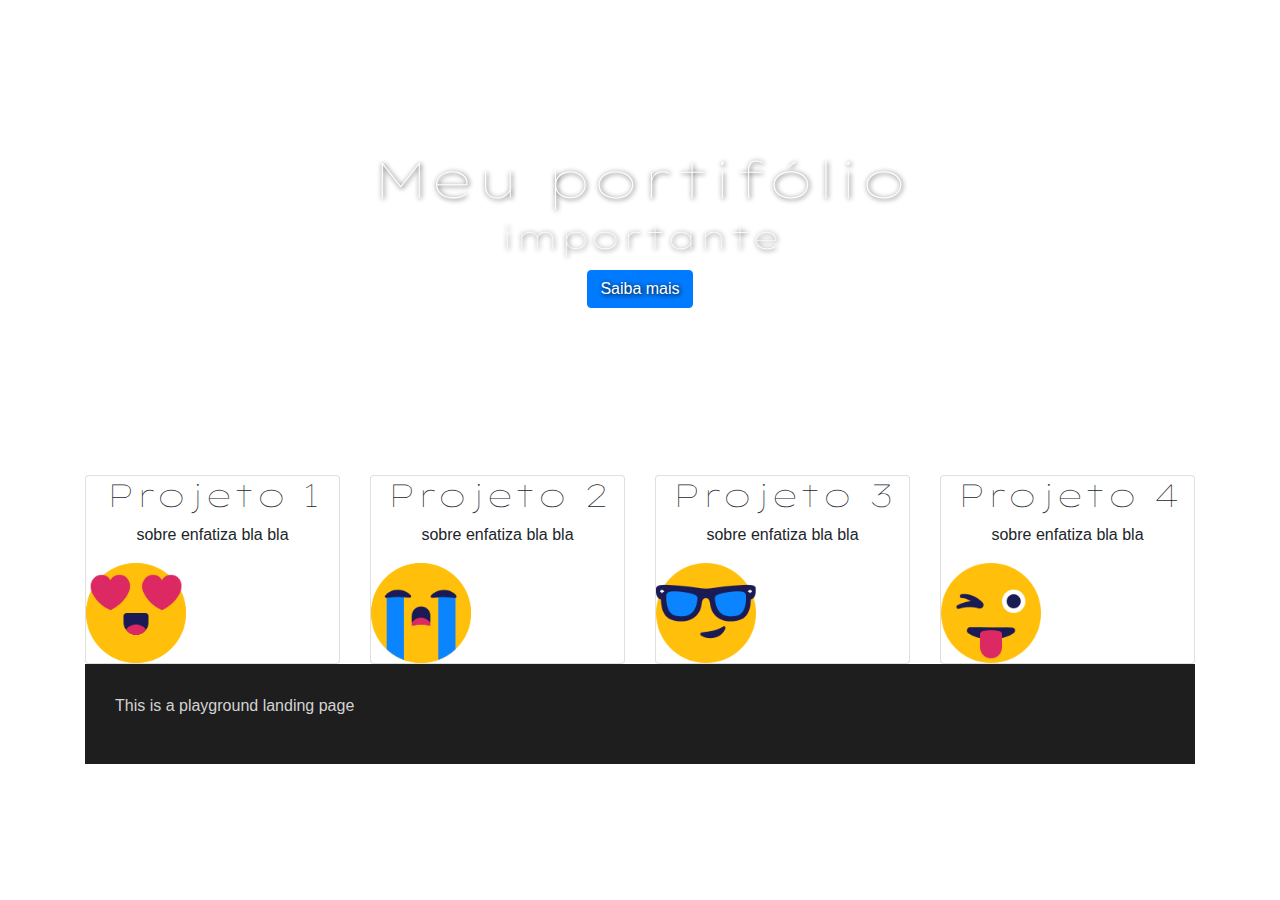
<file: index.html>
<!DOCTYPE html>
<html lang="en">
<head>
    <meta charset="UTF-8">
    <meta name="viewport" content="width=device-width, initial-scale=1.0">
    <meta http-equiv="X-UA-Compatible" content="ie=edge">
    <title>Document</title>
    <link href="https://fonts.googleapis.com/css?family=Lexend+Zetta&display=swap" rel="stylesheet">
    <link rel="stylesheet" href="https://stackpath.bootstrapcdn.com/bootstrap/4.3.1/css/bootstrap.min.css" integrity="sha384-ggOyR0iXCbMQv3Xipma34MD+dH/1fQ784/j6cY/iJTQUOhcWr7x9JvoRxT2MZw1T" crossorigin="anonymous">
    <script src="https://code.jquery.com/jquery-3.3.1.slim.min.js" integrity="sha384-q8i/X+965DzO0rT7abK41JStQIAqVgRVzpbzo5smXKp4YfRvH+8abtTE1Pi6jizo" crossorigin="anonymous"></script>
    <script src="https://cdnjs.cloudflare.com/ajax/libs/popper.js/1.14.7/umd/popper.min.js" integrity="sha384-UO2eT0CpHqdSJQ6hJty5KVphtPhzWj9WO1clHTMGa3JDZwrnQq4sF86dIHNDz0W1" crossorigin="anonymous"></script>
    <script src="https://stackpath.bootstrapcdn.com/bootstrap/4.3.1/js/bootstrap.min.js" integrity="sha384-JjSmVgyd0p3pXB1rRibZUAYoIIy6OrQ6VrjIEaFf/nJGzIxFDsf4x0xIM+B07jRM" crossorigin="anonymous"></script>
    <link rel="stylesheet" href="style.css">
</head>
<body>
    <div id="header">
       <h1>Meu portifólio</h1>
        <h2>importante</h2>
        <!--<img src="imagens/jefferson.jpg" alt="foto de jefferson Lima Morais">-->
        <p>
            <a href="#" class="btn btn-primary">Saiba mais</a>
        </p>
    </div>

    <div class="container">
        <div class="row">
            <div class="col-xs-12 col-sm-6 col-md-3">
                <div class="card text-center" >
                <h2>Projeto 1</h2>
                <p> sobre <strong>enfatiza </strong>bla bla</p>
                <img src="imagens/amando.png" alt="" width="100">
                </div>
            </div>

            <div class="col-xs-12 col-sm-6 col-md-3">
                <div class="card text-center" >
                <h2>Projeto 2</h2>
                <p> sobre <strong>enfatiza </strong>bla bla</p>
                <img src="imagens/chorando.png" alt="" width="100">
                </div>
            </div>

            <div class="col-xs-12 col-sm-6 col-md-3">
               <div class="card text-center" >
               <h2>Projeto 3</h2>
                <p> sobre <strong>enfatiza </strong>bla bla</p>
                <img src="imagens/curtindo.png" alt="" width="100">
                </div>
            </div>

            <div class="col-xs-12 col-sm-6 col-md-3">
                <div class="card text-center" >
                <h2>Projeto 4</h2>
                <p> sobre <strong>enfatiza </strong>bla bla</p>
                <img src="imagens/descontraido.png" alt="" width="100">
                </div>
            </div>


        </div>
                <div id="footer">
                    <p>This is a playground landing page</p>
                    <ul class="list-inline">
                        <li> <a href="#"> <i class="fa fa-youtube"></i> </a> </li>
                    </ul>
                </div>
    </div>

</body>
</html>
</file>
<file: style.css>
h1{
    font-family: 'Lexend Zetta', sans-serif;
    color: #62BEC1;
    font-size: 50px;
    font-weight: lighter;
}
h2{
    font-family: 'Lexend Zetta', sans-serif;
    font-weight: lighter;
}
body{
    margin: 0%;
}
#header{
    text-align: center;
    background-image: url("https://unsplash.it/1300/600?random");
    background-size: cover;
    padding: 150px;
    color: white;
    text-shadow: 1px 1px 5px black; 
}
#header h1{
    color: white;
    font-size: 50px;
}

a{
    font-size: 30px;
}
a :hover{
    text-decoration: none;
    color:#62BEC1;
}
#banner{
    background-color: 222831;
    margin: 35px;
    border-radius: 3px;
    padding: 20px;
    text-align: center;
    box-shadow: 2px 2px rgb(230, 230,230)
}
#header p{
    color: white;
    font-size: 30px;
    font-weight: lighter;
}
#footer{
    padding: 30px;
    background: rgb(30, 30, 30);
    color: lightgrey;
}
.card{
    text-align: center;
    font-weight: lighter
}
#footer a{
    color: lightgrey;
    font-size: 15px;
}
#footer a:hover{
    color:white;
}
</file>
